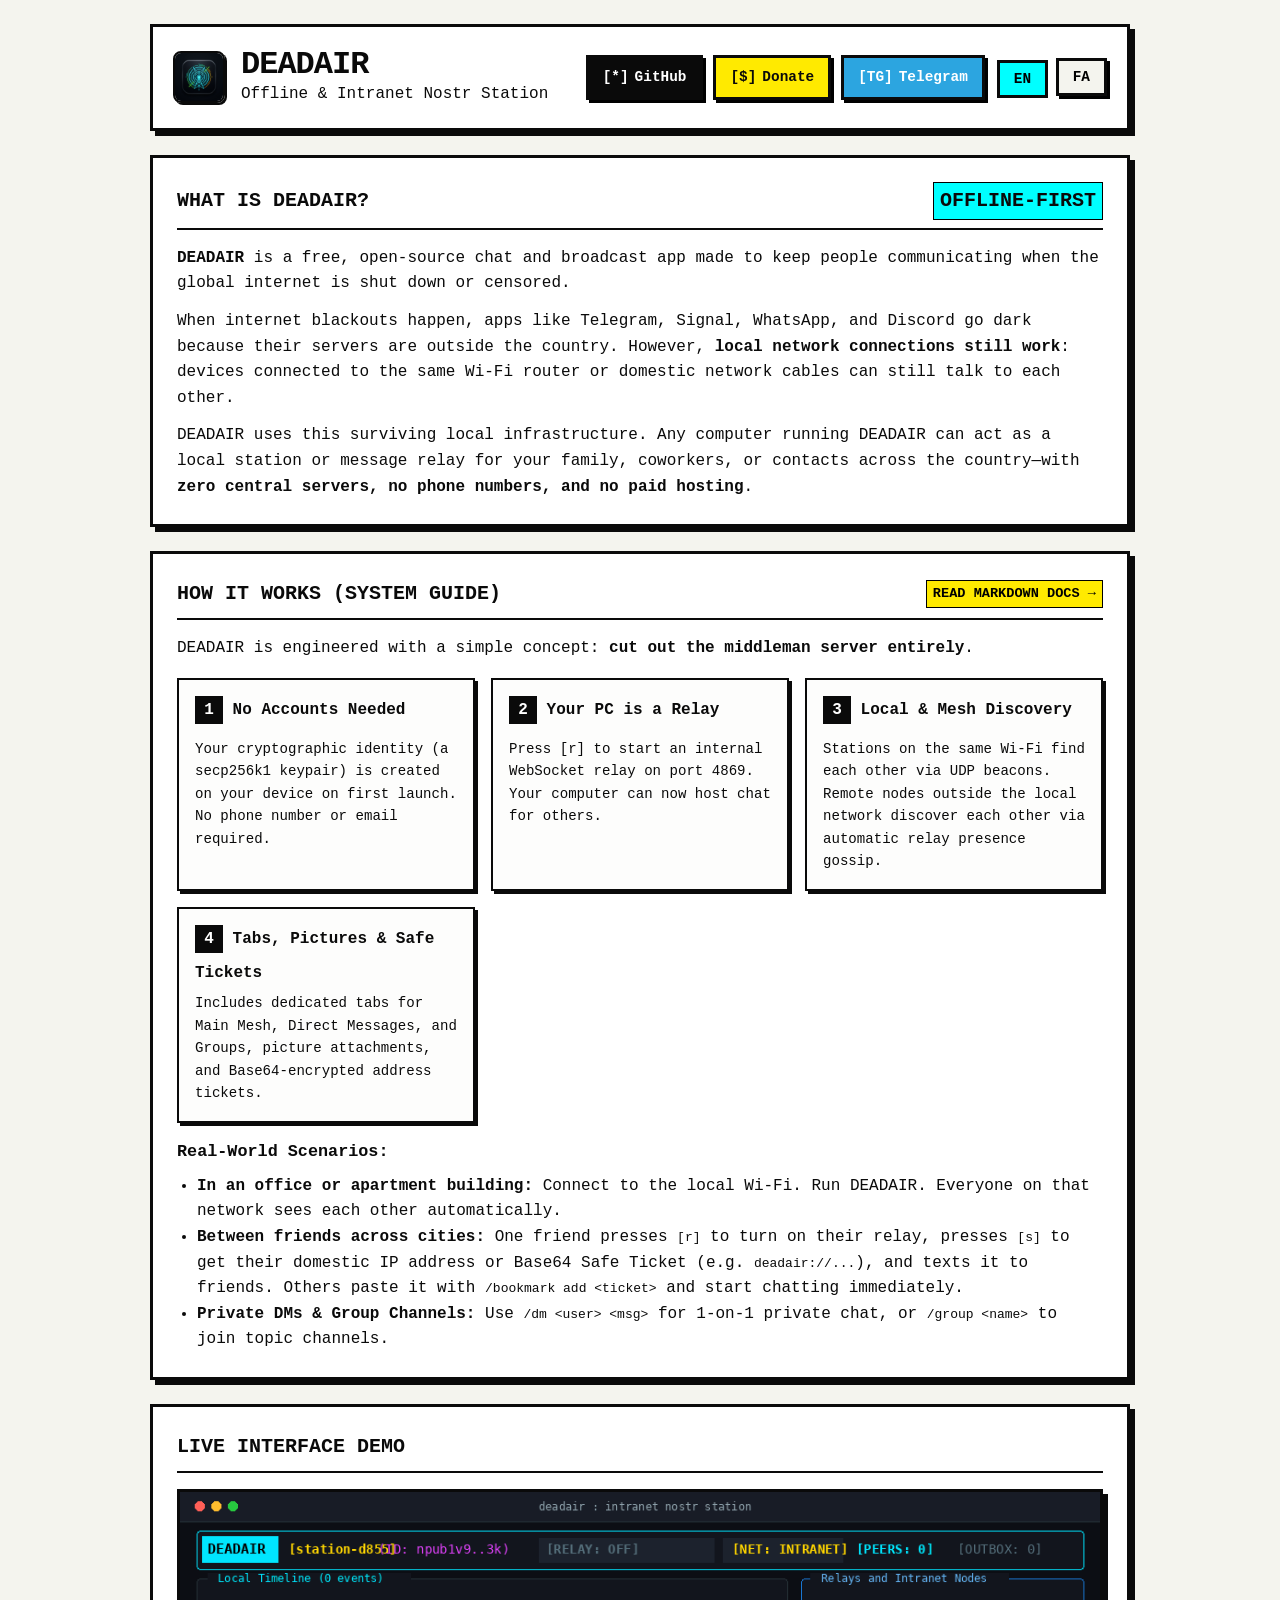
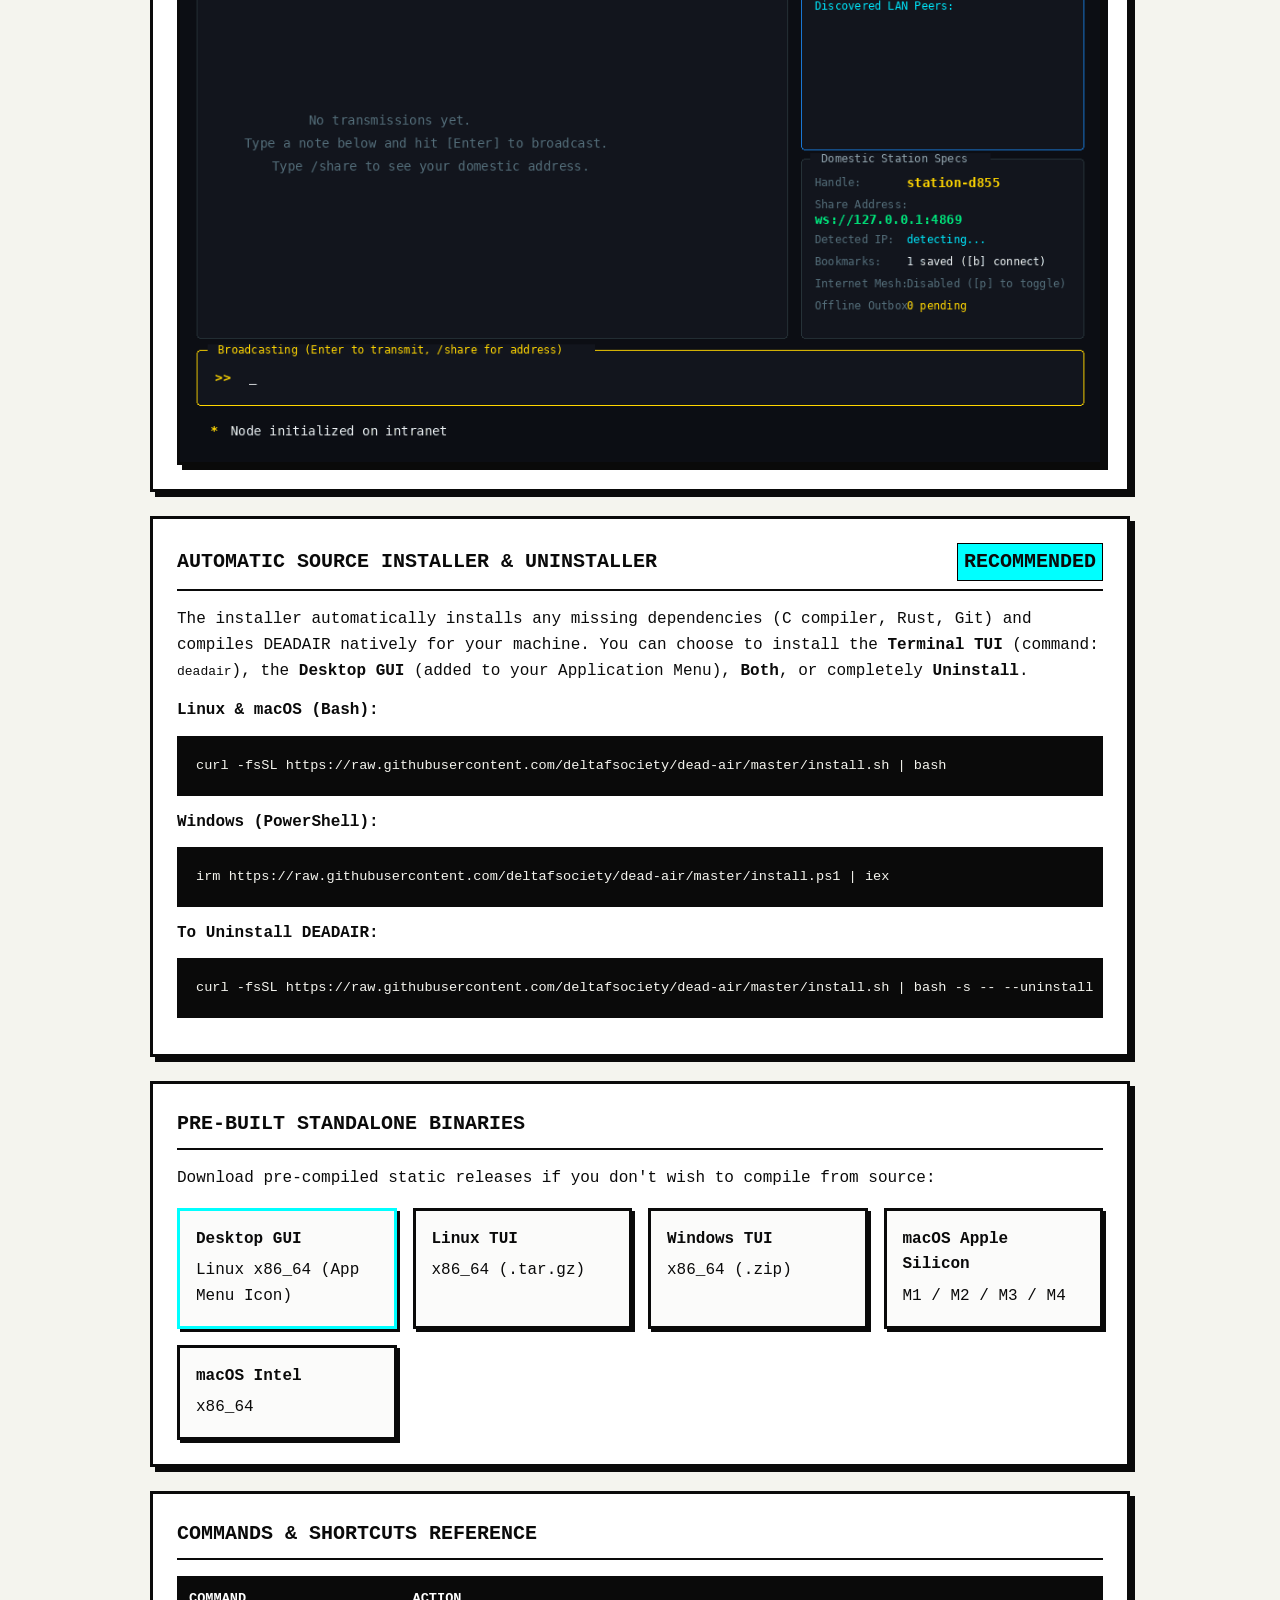
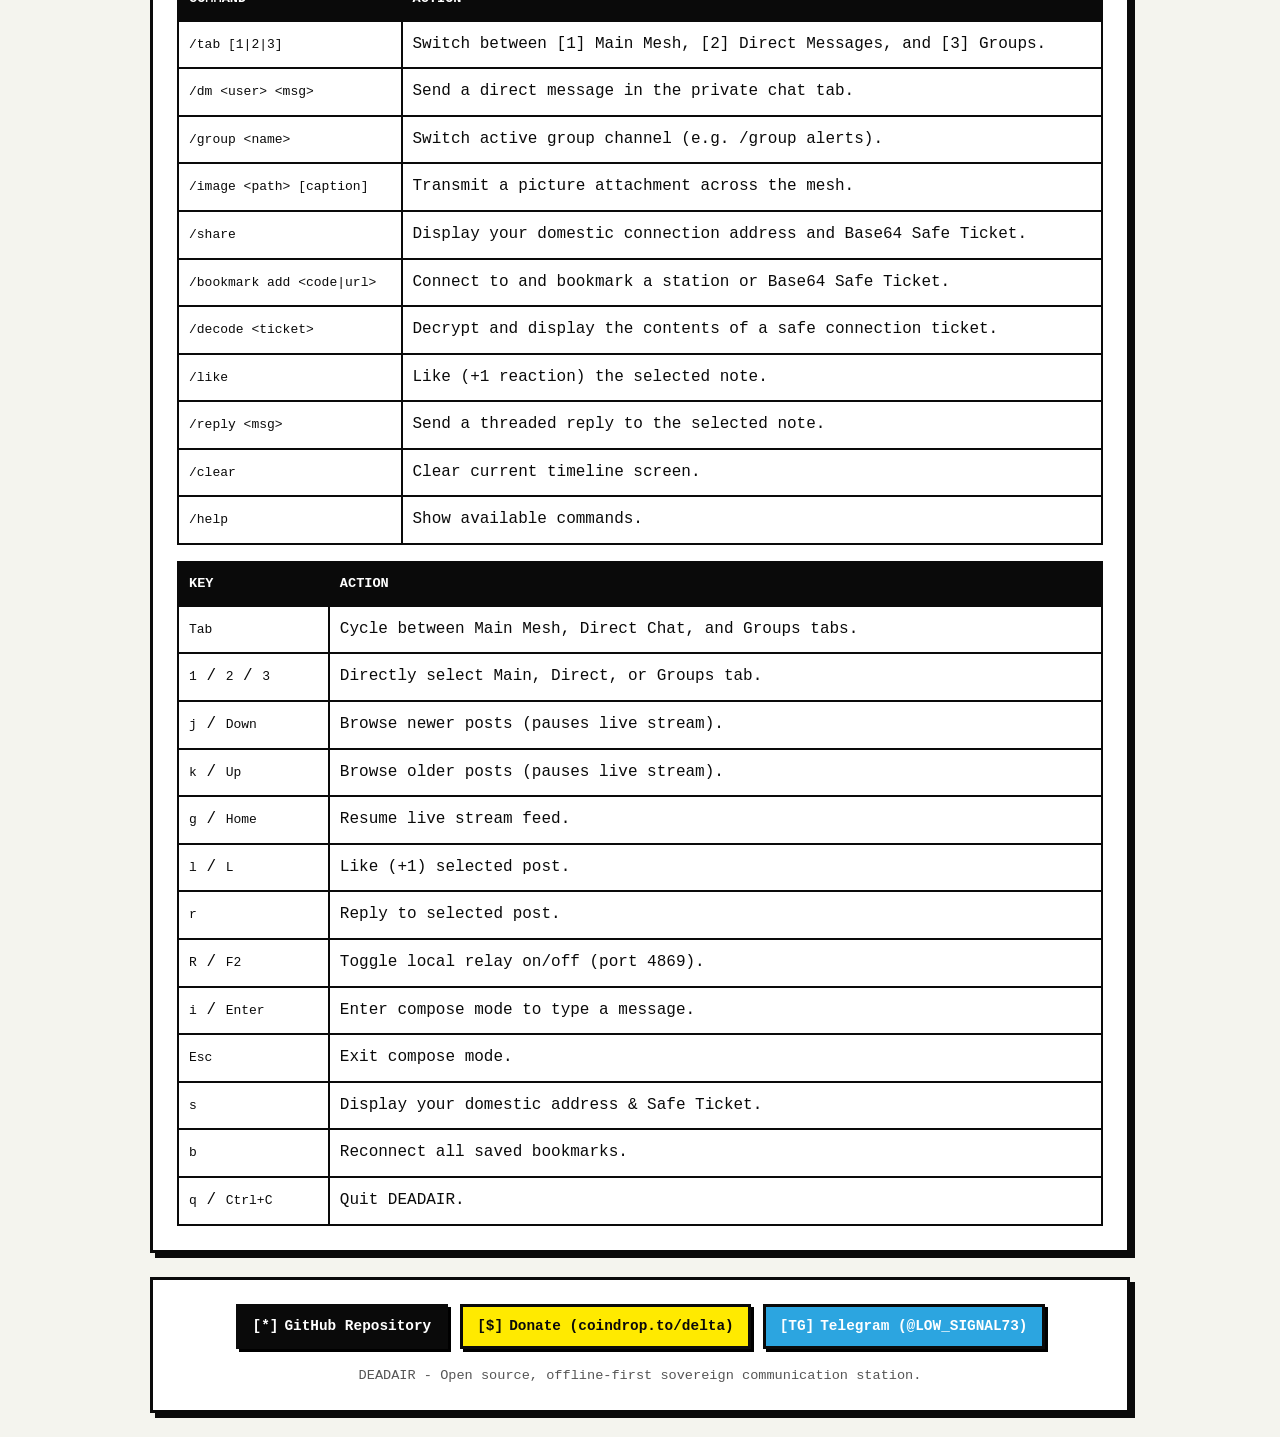
<file: docs/index.html>
<!DOCTYPE html>
<html lang="en">
<head>
  <meta charset="UTF-8">
  <meta name="viewport" content="width=device-width, initial-scale=1.0">
  <title>DEADAIR // Offline &amp; Intranet Nostr Station</title>
  <link rel="icon" type="image/png" href="images/icon.png">
  <style>
    :root {
      --bg: #f4f4ee;
      --fg: #0a0a0a;
      --accent: #00ffff;
      --accent-alt: #ffea00;
      --border: 3px solid #0a0a0a;
      --shadow: 5px 5px 0 #0a0a0a;
    }

    * {
      box-sizing: border-box;
      margin: 0;
      padding: 0;
    }

    body {
      background-color: var(--bg);
      color: var(--fg);
      font-family: ui-monospace, "SF Mono", "Cascadia Code", "Courier New", monospace;
      line-height: 1.6;
      padding: 24px;
    }

    .container {
      max-width: 980px;
      margin: 0 auto;
    }

    header {
      border: var(--border);
      box-shadow: var(--shadow);
      background: #fff;
      padding: 20px;
      margin-bottom: 24px;
      display: flex;
      justify-content: space-between;
      align-items: center;
      flex-wrap: wrap;
      gap: 16px;
    }

    .brand-group {
      display: flex;
      align-items: center;
      gap: 16px;
    }

    .brand-icon {
      width: 52px;
      height: 52px;
      border-radius: 8px;
      border: 2px solid #0a0a0a;
      box-shadow: 2px 2px 0 #0a0a0a;
    }

    h1 {
      font-size: 2rem;
      letter-spacing: -1px;
      text-transform: uppercase;
      line-height: 1.1;
    }

    .top-actions {
      display: flex;
      flex-wrap: wrap;
      align-items: center;
      gap: 10px;
    }

    .btn {
      display: inline-flex;
      align-items: center;
      gap: 6px;
      background: var(--bg);
      border: var(--border);
      padding: 8px 14px;
      font-family: inherit;
      font-weight: bold;
      font-size: 0.9rem;
      text-decoration: none;
      color: var(--fg);
      cursor: pointer;
      box-shadow: 3px 3px 0 #000;
      transition: transform 0.1s, box-shadow 0.1s, background 0.1s;
    }

    .btn:hover {
      transform: translate(-1px, -1px);
      box-shadow: 4px 4px 0 #000;
      background: var(--accent);
    }

    .btn:active {
      transform: translate(2px, 2px);
      box-shadow: 1px 1px 0 #000;
    }

    .btn-github {
      background: #0a0a0a;
      color: #fff;
    }

    .btn-github:hover {
      background: #2a2a2a;
      color: #00ffff;
    }

    .btn-donate {
      background: #ffea00;
    }

    .btn-telegram {
      background: #2ca5e0;
      color: #fff;
    }

    .btn-telegram:hover {
      background: #1b8ec5;
      color: #fff;
    }

    .lang-switcher button {
      background: var(--bg);
      border: var(--border);
      padding: 8px 14px;
      font-family: inherit;
      font-weight: bold;
      font-size: 0.9rem;
      cursor: pointer;
      box-shadow: 3px 3px 0 #000;
    }

    .lang-switcher button.active {
      background: var(--accent);
      box-shadow: none;
      transform: translate(2px, 2px);
    }

    .box {
      border: var(--border);
      box-shadow: var(--shadow);
      background: #fff;
      padding: 24px;
      margin-bottom: 24px;
    }

    .box-title {
      font-weight: bold;
      font-size: 1.25rem;
      text-transform: uppercase;
      border-bottom: 2px solid #0a0a0a;
      padding-bottom: 8px;
      margin-bottom: 16px;
      display: flex;
      justify-content: space-between;
      align-items: center;
      gap: 8px;
    }

    .highlight {
      background: var(--accent);
      padding: 2px 6px;
      font-weight: bold;
      border: 1px solid #000;
    }

    .highlight-alt {
      background: var(--accent-alt);
      padding: 2px 6px;
      font-weight: bold;
      border: 1px solid #000;
    }

    .step-grid {
      display: grid;
      grid-template-columns: repeat(auto-fit, minmax(220px, 1fr));
      gap: 16px;
      margin: 16px 0;
    }

    .step-card {
      border: 2px solid #0a0a0a;
      background: #fdfdfc;
      padding: 16px;
      box-shadow: 3px 3px 0 #0a0a0a;
    }

    .step-number {
      display: inline-block;
      width: 28px;
      height: 28px;
      line-height: 28px;
      text-align: center;
      background: #0a0a0a;
      color: #fff;
      font-weight: bold;
      margin-bottom: 8px;
    }

    .download-grid {
      display: grid;
      grid-template-columns: repeat(auto-fit, minmax(200px, 1fr));
      gap: 16px;
      margin-top: 16px;
    }

    .download-card {
      border: var(--border);
      padding: 16px;
      background: #fbfbfa;
      text-decoration: none;
      color: inherit;
      box-shadow: 3px 3px 0 #0a0a0a;
      display: flex;
      flex-direction: column;
      gap: 6px;
      transition: transform 0.1s, box-shadow 0.1s;
    }

    .download-card:hover {
      transform: translate(-2px, -2px);
      box-shadow: 5px 5px 0 #0a0a0a;
      background: var(--accent-alt);
    }

    table {
      width: 100%;
      border-collapse: collapse;
      margin-top: 12px;
    }

    th, td {
      border: 2px solid #0a0a0a;
      padding: 10px;
      text-align: left;
    }

    th {
      background: #0a0a0a;
      color: #fff;
      text-transform: uppercase;
      font-size: 0.85rem;
    }

    pre {
      background: #0a0a0a;
      color: #f4f4ee;
      padding: 16px;
      overflow-x: auto;
      font-size: 0.85rem;
      margin: 12px 0;
      border: var(--border);
    }

    .persian-section {
      direction: rtl;
      font-family: Vazirmatn, Tahoma, sans-serif;
      text-align: right;
    }

    .persian-section table th,
    .persian-section table td {
      text-align: right;
    }

    .persian-section .box-title {
      font-family: Vazirmatn, Tahoma, sans-serif;
    }

    .hidden {
      display: none;
    }

    footer {
      border: var(--border);
      box-shadow: var(--shadow);
      background: #fff;
      padding: 24px;
      text-align: center;
      margin-top: 24px;
      display: flex;
      flex-direction: column;
      gap: 16px;
      align-items: center;
    }

    .footer-links {
      display: flex;
      flex-wrap: wrap;
      justify-content: center;
      gap: 12px;
    }
  </style>
</head>
<body>
  <div class="container">
    <header>
      <div class="brand-group">
        <img src="images/icon.png" alt="DEADAIR icon" class="brand-icon">
        <div>
          <h1>DEADAIR</h1>
          <p>Offline &amp; Intranet Nostr Station</p>
        </div>
      </div>
      
      <div class="top-actions">
        <a class="btn btn-github" href="https://github.com/deltafsociety/dead-air" target="_blank" rel="noopener">
          <span>[*]</span> GitHub
        </a>
        <a class="btn btn-donate" href="https://coindrop.to/delta" target="_blank" rel="noopener">
          <span>[$]</span> Donate
        </a>
        <a class="btn btn-telegram" href="https://t.me/LOW_SIGNAL73" target="_blank" rel="noopener">
          <span>[TG]</span> Telegram
        </a>
        <div class="lang-switcher">
          <button id="btn-en" class="active" onclick="setLang('en')">EN</button>
          <button id="btn-fa" onclick="setLang('fa')">FA</button>
        </div>
      </div>
    </header>

    <!-- ===================================================================== -->
    <!-- ENGLISH CONTENT -->
    <!-- ===================================================================== -->
    <main id="content-en">
      <div class="box">
        <div class="box-title">
          <span>What is DEADAIR?</span>
          <span class="highlight">Offline-First</span>
        </div>
        <p>
          <strong>DEADAIR</strong> is a free, open-source chat and broadcast app made to keep people communicating when the global internet is shut down or censored.
        </p>
        <p style="margin-top: 12px;">
          When internet blackouts happen, apps like Telegram, Signal, WhatsApp, and Discord go dark because their servers are outside the country. 
          However, <strong>local network connections still work</strong>: devices connected to the same Wi-Fi router or domestic network cables can still talk to each other.
        </p>
        <p style="margin-top: 12px;">
          DEADAIR uses this surviving local infrastructure. Any computer running DEADAIR can act as a local station or message relay for your family, coworkers, or contacts across the country—with <strong>zero central servers, no phone numbers, and no paid hosting</strong>.
        </p>
      </div>

      <!-- HOW IT WORKS DOCUMENTATION SECTION -->
      <div class="box" id="docs-en">
        <div class="box-title">
          <span>How It Works (System Guide)</span>
          <a href="https://github.com/deltafsociety/dead-air/blob/master/docs/HOW_IT_WORKS.md" target="_blank" style="font-size: 0.85rem; text-decoration: none; color: #000;" class="highlight-alt">Read markdown docs &rarr;</a>
        </div>
        
        <p>DEADAIR is engineered with a simple concept: <strong>cut out the middleman server entirely</strong>.</p>

        <div class="step-grid">
          <div class="step-card">
            <div class="step-number">1</div>
            <strong>No Accounts Needed</strong>
            <p style="font-size: 0.88rem; margin-top: 6px;">Your cryptographic identity (a secp256k1 keypair) is created on your device on first launch. No phone number or email required.</p>
          </div>
          <div class="step-card">
            <div class="step-number">2</div>
            <strong>Your PC is a Relay</strong>
            <p style="font-size: 0.88rem; margin-top: 6px;">Press <code>[r]</code> to start an internal WebSocket relay on port <code>4869</code>. Your computer can now host chat for others.</p>
          </div>
          <div class="step-card">
            <div class="step-number">3</div>
            <strong>Local &amp; Mesh Discovery</strong>
            <p style="font-size: 0.88rem; margin-top: 6px;">Stations on the same Wi-Fi find each other via UDP beacons. Remote nodes outside the local network discover each other via automatic relay presence gossip.</p>
          </div>
          <div class="step-card">
            <div class="step-number">4</div>
            <strong>Tabs, Pictures &amp; Safe Tickets</strong>
            <p style="font-size: 0.88rem; margin-top: 6px;">Includes dedicated tabs for Main Mesh, Direct Messages, and Groups, picture attachments, and Base64-encrypted address tickets.</p>
          </div>
        </div>

        <h3 style="margin-top: 16px; font-size: 1.05rem;">Real-World Scenarios:</h3>
        <ul style="margin-left: 20px; margin-top: 8px;">
          <li><strong>In an office or apartment building:</strong> Connect to the local Wi-Fi. Run DEADAIR. Everyone on that network sees each other automatically.</li>
          <li><strong>Between friends across cities:</strong> One friend presses <code>[r]</code> to turn on their relay, presses <code>[s]</code> to get their domestic IP address or Base64 Safe Ticket (e.g. <code>deadair://...</code>), and texts it to friends. Others paste it with <code>/bookmark add &lt;ticket&gt;</code> and start chatting immediately.</li>
          <li><strong>Private DMs &amp; Group Channels:</strong> Use <code>/dm &lt;user&gt; &lt;msg&gt;</code> for 1-on-1 private chat, or <code>/group &lt;name&gt;</code> to join topic channels.</li>
        </ul>
      </div>

      <div class="box">
        <div class="box-title">Live Interface Demo</div>
        <img src="images/demo.gif" alt="DEADAIR Terminal Workflow Demo" style="width: 100%; border: var(--border); box-shadow: var(--shadow); margin-top: 8px; display: block;">
      </div>

      <div class="box">
        <div class="box-title">
          <span>Automatic Source Installer &amp; Uninstaller</span>
          <span class="highlight">Recommended</span>
        </div>
        <p>The installer automatically installs any missing dependencies (C compiler, Rust, Git) and compiles DEADAIR natively for your machine. You can choose to install the <strong>Terminal TUI</strong> (command: <code>deadair</code>), the <strong>Desktop GUI</strong> (added to your Application Menu), <strong>Both</strong>, or completely <strong>Uninstall</strong>.</p>
        
        <p style="margin-top: 14px;"><strong>Linux &amp; macOS (Bash):</strong></p>
        <pre>curl -fsSL https://raw.githubusercontent.com/deltafsociety/dead-air/master/install.sh | bash</pre>

        <p style="margin-top: 14px;"><strong>Windows (PowerShell):</strong></p>
        <pre>irm https://raw.githubusercontent.com/deltafsociety/dead-air/master/install.ps1 | iex</pre>

        <p style="margin-top: 14px;"><strong>To Uninstall DEADAIR:</strong></p>
        <pre>curl -fsSL https://raw.githubusercontent.com/deltafsociety/dead-air/master/install.sh | bash -s -- --uninstall</pre>
      </div>

      <div class="box">
        <div class="box-title">Pre-built Standalone Binaries</div>
        <p>Download pre-compiled static releases if you don't wish to compile from source:</p>
        <div class="download-grid">
          <a class="download-card" style="border: 3px solid #00ffff;" href="https://github.com/deltafsociety/dead-air/releases/latest/download/deadair-gui-linux-x86_64.tar.gz">
            <strong>Desktop GUI</strong>
            <span>Linux x86_64 (App Menu Icon)</span>
          </a>
          <a class="download-card" href="https://github.com/deltafsociety/dead-air/releases/latest/download/deadair-linux-x86_64.tar.gz">
            <strong>Linux TUI</strong>
            <span>x86_64 (.tar.gz)</span>
          </a>
          <a class="download-card" href="https://github.com/deltafsociety/dead-air/releases/latest/download/deadair-windows-x86_64.zip">
            <strong>Windows TUI</strong>
            <span>x86_64 (.zip)</span>
          </a>
          <a class="download-card" href="https://github.com/deltafsociety/dead-air/releases/latest/download/deadair-macos-arm64.tar.gz">
            <strong>macOS Apple Silicon</strong>
            <span>M1 / M2 / M3 / M4</span>
          </a>
          <a class="download-card" href="https://github.com/deltafsociety/dead-air/releases/latest/download/deadair-macos-x86_64.tar.gz">
            <strong>macOS Intel</strong>
            <span>x86_64</span>
          </a>
        </div>
      </div>

      <div class="box">
        <div class="box-title">Commands &amp; Shortcuts Reference</div>
        <table>
          <thead>
            <tr>
              <th>Command</th>
              <th>Action</th>
            </tr>
          </thead>
          <tbody>
            <tr>
              <td><code>/tab [1|2|3]</code></td>
              <td>Switch between [1] Main Mesh, [2] Direct Messages, and [3] Groups.</td>
            </tr>
            <tr>
              <td><code>/dm &lt;user&gt; &lt;msg&gt;</code></td>
              <td>Send a direct message in the private chat tab.</td>
            </tr>
            <tr>
              <td><code>/group &lt;name&gt;</code></td>
              <td>Switch active group channel (e.g. /group alerts).</td>
            </tr>
            <tr>
              <td><code>/image &lt;path&gt; [caption]</code></td>
              <td>Transmit a picture attachment across the mesh.</td>
            </tr>
            <tr>
              <td><code>/share</code></td>
              <td>Display your domestic connection address and Base64 Safe Ticket.</td>
            </tr>
            <tr>
              <td><code>/bookmark add &lt;code|url&gt;</code></td>
              <td>Connect to and bookmark a station or Base64 Safe Ticket.</td>
            </tr>
            <tr>
              <td><code>/decode &lt;ticket&gt;</code></td>
              <td>Decrypt and display the contents of a safe connection ticket.</td>
            </tr>
            <tr>
              <td><code>/like</code></td>
              <td>Like (+1 reaction) the selected note.</td>
            </tr>
            <tr>
              <td><code>/reply &lt;msg&gt;</code></td>
              <td>Send a threaded reply to the selected note.</td>
            </tr>
            <tr>
              <td><code>/clear</code></td>
              <td>Clear current timeline screen.</td>
            </tr>
            <tr>
              <td><code>/help</code></td>
              <td>Show available commands.</td>
            </tr>
          </tbody>
        </table>

        <table style="margin-top: 16px;">
          <thead>
            <tr>
              <th>Key</th>
              <th>Action</th>
            </tr>
          </thead>
          <tbody>
            <tr>
              <td><code>Tab</code></td>
              <td>Cycle between Main Mesh, Direct Chat, and Groups tabs.</td>
            </tr>
            <tr>
              <td><code>1</code> / <code>2</code> / <code>3</code></td>
              <td>Directly select Main, Direct, or Groups tab.</td>
            </tr>
            <tr>
              <td><code>j</code> / <code>Down</code></td>
              <td>Browse newer posts (pauses live stream).</td>
            </tr>
            <tr>
              <td><code>k</code> / <code>Up</code></td>
              <td>Browse older posts (pauses live stream).</td>
            </tr>
            <tr>
              <td><code>g</code> / <code>Home</code></td>
              <td>Resume live stream feed.</td>
            </tr>
            <tr>
              <td><code>l</code> / <code>L</code></td>
              <td>Like (+1) selected post.</td>
            </tr>
            <tr>
              <td><code>r</code></td>
              <td>Reply to selected post.</td>
            </tr>
            <tr>
              <td><code>R</code> / <code>F2</code></td>
              <td>Toggle local relay on/off (port 4869).</td>
            </tr>
            <tr>
              <td><code>i</code> / <code>Enter</code></td>
              <td>Enter compose mode to type a message.</td>
            </tr>
            <tr>
              <td><code>Esc</code></td>
              <td>Exit compose mode.</td>
            </tr>
            <tr>
              <td><code>s</code></td>
              <td>Display your domestic address &amp; Safe Ticket.</td>
            </tr>
            <tr>
              <td><code>b</code></td>
              <td>Reconnect all saved bookmarks.</td>
            </tr>
            <tr>
              <td><code>q</code> / <code>Ctrl+C</code></td>
              <td>Quit DEADAIR.</td>
            </tr>
          </tbody>
        </table>
      </div>
    </main>

    <!-- ===================================================================== -->
    <!-- PERSIAN CONTENT -->
    <!-- ===================================================================== -->
    <main id="content-fa" class="persian-section hidden">
      <div class="box">
        <div class="box-title">
          <span>نرم‌افزار DEADAIR چیست؟</span>
          <span class="highlight">آفلاین و مستقل</span>
        </div>
        <p>
          <strong>DEADAIR</strong> یک نرم‌افزار آزاد و متن‌باز برای چت و مخابره پیام در شرایط <strong>قطع کامل اینترنت و فیلترینگ شدید</strong> است.
        </p>
        <p style="margin-top: 12px;">
          هنگامی که اینترنت جهانی قطع می‌شود، برنامه‌هایی مانند تلگرام، سیگنال و واتس‌اپ متوقف می‌شوند زیرا سرورهای آن‌ها در خارج از کشور قرار دارند. 
          با این حال، <strong>ارتباطات محلی و داخلی همچنان فعال است</strong>: دستگاه‌هایی که به یک وای‌فای مشترک یا شبکه اینترانت داخلی متصل هستند می‌توانند مستقیماً با یکدیگر تبادل داده کنند.
        </p>
        <p style="margin-top: 12px;">
          برنامه DEADAIR از همین ظرفیت استفاده می‌کند. هر لپ‌تاپ یا رایانه با اجرای این برنامه می‌تواند بدون نیاز به سرورهای پولی، بدون شماره تلفن و بدون وابستگی، به یک ایستگاه پیام‌رسان برای خانه، محل کار یا دوستان در شهرهای دیگر تبدیل شود.
        </p>
      </div>

      <!-- PERSIAN HOW IT WORKS -->
      <div class="box" id="docs-fa">
        <div class="box-title">
          <span>نحوه کارکرد (راهنمای گام‌به‌گام)</span>
          <a href="https://github.com/deltafsociety/dead-air/blob/master/docs/HOW_IT_WORKS.md" target="_blank" style="font-size: 0.85rem; text-decoration: none; color: #000;" class="highlight-alt">مشاهده مستندات در گیت‌هاب &larr;</a>
        </div>

        <p>ایده DEADAIR بسیار سرراست است: <strong>حذف کامل سرورها و شرکت‌های واسط</strong>.</p>

        <div class="step-grid">
          <div class="step-card">
            <div class="step-number">۱</div>
            <strong>بدون ثبت‌نام و شماره</strong>
            <p style="font-size: 0.88rem; margin-top: 6px;">در اولین اجرا یک جفت‌کلید رمزنگاری امن روی سیستم شما ساخته می‌شود و هویت شما کاملاً در اختیار خودتان است.</p>
          </div>
          <div class="step-card">
            <div class="step-number">۲</div>
            <strong>رایانه شما یک رله است</strong>
            <p style="font-size: 0.88rem; margin-top: 6px;">با فشردن کلید <code>[r]</code> سیستم شما به یک رله روی پورت <code>4869</code> تبدیل شده و دیگران می‌توانند به شما وصل شوند.</p>
          </div>
          <div class="step-card">
            <div class="step-number">۳</div>
            <strong>کشف خودکار همتایان</strong>
            <p style="font-size: 0.88rem; margin-top: 6px;">در وای‌فای از طریق امواج UDP و در سطح اینترانت از طریق انتشار خودکار سیگنال رله‌ها، کاربران به صورت خودکار یکدیگر را پیدا می‌کنند.</p>
          </div>
          <div class="step-card">
            <div class="step-number">۴</div>
            <strong>تب‌ها، تصاویر و بلیط امن</strong>
            <p style="font-size: 0.88rem; margin-top: 6px;">دارای تب‌های چت عمومی، خصوصی و گروه‌ها، امکان ارسال تصویر، و کدگذاری Base64 آدرس‌ها جهت انتقال امن.</p>
          </div>
        </div>

        <h3 style="margin-top: 16px; font-size: 1.05rem;">سناریوهای واقعی:</h3>
        <ul style="margin-right: 20px; margin-top: 8px;">
          <li><strong>در یک ساختمان یا دفتر کار:</strong> به وای‌فای وصل شوید و برنامه را باز کنید؛ بدون هیچ تنظیماتی با دیگران گفتگو کنید.</li>
          <li><strong>ارتباط بین دو شهر در زمان قطعی اینترنت:</strong> یکی از طرفین کلید <code>[r]</code> را می‌زند تا رله روشن شود، کلید <code>[s]</code> را می‌زند و آدرس یا کد امن Base64 را با پیامک برای دیگری می‌فرستد. طرف مقابل دستور <code>/bookmark add &lt;کد&gt;</code> را می‌زند و چت برقرار می‌شود.</li>
          <li><strong>چت خصوصی و کانال‌های گروهی:</strong> با دستور <code>/dm</code> گفتگوی دونفره یا با دستور <code>/group</code> کانال‌های موضوعی بسازید.</li>
        </ul>
      </div>

      <div class="box">
        <div class="box-title">نمای زنده خط فرمان و محیط گرافیکی</div>
        <img src="images/demo.gif" alt="پیش‌نمایش محیط برنامه" style="width: 100%; border: var(--border); box-shadow: var(--shadow); margin-top: 8px; display: block;">
      </div>

      <div class="box">
        <div class="box-title">
          <span>نصب خودکار از روی سورس کد و حذف کامل</span>
          <span class="highlight">پیشنهادی</span>
        </div>
        <p>اسکریپت هوشمند تمام پیش‌نیازها را بررسی و نصب کرده و برنامه را برای سیستم شما کامپایل می‌کند. می‌توانید نسخه <strong>ترمینال (TUI)</strong>، نسخه <strong>گرافیکی دسکتاپ (GUI)</strong>، <strong>هر دو</strong>، یا گزینه <strong>حذف کامل (Uninstall)</strong> را انتخاب کنید.</p>
        
        <p style="margin-top: 14px;"><strong>لینوکس و مک اواس:</strong></p>
        <pre>curl -fsSL https://raw.githubusercontent.com/deltafsociety/dead-air/master/install.sh | bash</pre>

        <p style="margin-top: 14px;"><strong>ویندوز (PowerShell):</strong></p>
        <pre>irm https://raw.githubusercontent.com/deltafsociety/dead-air/master/install.ps1 | iex</pre>

        <p style="margin-top: 14px;"><strong>حذف برنامه (Uninstall):</strong></p>
        <pre>curl -fsSL https://raw.githubusercontent.com/deltafsociety/dead-air/master/install.sh | bash -s -- --uninstall</pre>
      </div>

      <div class="box">
        <div class="box-title">فایل‌های اجرایی آماده</div>
        <p>در صورت تمایل می‌توانید فایل‌های از پیش کامپایل‌شده همراه با آیکون اختصاصی را دریافت کنید:</p>
        <div class="download-grid">
          <a class="download-card" style="border: 3px solid #00ffff;" href="https://github.com/deltafsociety/dead-air/releases/latest/download/deadair-gui-linux-x86_64.tar.gz">
            <strong>نسخه گرافیکی دسکتاپ</strong>
            <span>لینوکس x86_64 (همراه آیکون)</span>
          </a>
          <a class="download-card" href="https://github.com/deltafsociety/dead-air/releases/latest/download/deadair-linux-x86_64.tar.gz">
            <strong>ترمینال لینوکس</strong>
            <span>x86_64 (.tar.gz)</span>
          </a>
          <a class="download-card" href="https://github.com/deltafsociety/dead-air/releases/latest/download/deadair-windows-x86_64.zip">
            <strong>ترمینال ویندوز</strong>
            <span>x86_64 (.zip)</span>
          </a>
          <a class="download-card" href="https://github.com/deltafsociety/dead-air/releases/latest/download/deadair-macos-arm64.tar.gz">
            <strong>مک اواس اپل سیلیکون</strong>
            <span>پردازنده‌های M1 تا M4</span>
          </a>
          <a class="download-card" href="https://github.com/deltafsociety/dead-air/releases/latest/download/deadair-macos-x86_64.tar.gz">
            <strong>مک اواس اینتل</strong>
            <span>معماری x86_64</span>
          </a>
        </div>
      </div>

      <div class="box">
        <div class="box-title">دستورات و کلیدهای میانبر</div>
        <table>
          <thead>
            <tr>
              <th>دستور</th>
              <th>عملکرد</th>
            </tr>
          </thead>
          <tbody>
            <tr>
              <td><code>/tab [1|2|3]</code></td>
              <td>جابجایی میان [1] فید عمومی، [2] پیام‌های خصوصی و [3] گروه‌ها.</td>
            </tr>
            <tr>
              <td><code>/dm &lt;نام&gt; &lt;پیام&gt;</code></td>
              <td>ارسال پیام خصوصی به یک کاربر در تب پیام‌های مستقیم.</td>
            </tr>
            <tr>
              <td><code>/group &lt;نام&gt;</code></td>
              <td>عضویت یا جابجایی به یک کانال گروهی (مثال: group alerts/).</td>
            </tr>
            <tr>
              <td><code>/image &lt;مسیر&gt; [توضیح]</code></td>
              <td>ارسال یک تصویر به شبکه مش.</td>
            </tr>
            <tr>
              <td><code>/share</code></td>
              <td>نمایش آدرس ایستگاه و بلیط امن کدگذاری شده با Base64.</td>
            </tr>
            <tr>
              <td><code>/bookmark add &lt;کد|آدرس&gt;</code></td>
              <td>ذخیره و اتصال به یک رله یا بلیط امن.</td>
            </tr>
            <tr>
              <td><code>/decode &lt;کد&gt;</code></td>
              <td>رمزگشایی و نمایش محتوای یک بلیط اتصال امن.</td>
            </tr>
            <tr>
              <td><code>/like</code></td>
              <td>پسندیدن (+1) یادداشت انتخاب‌شده.</td>
            </tr>
            <tr>
              <td><code>/reply &lt;متن&gt;</code></td>
              <td>ارسال پاسخ مستقیم به یادداشت انتخاب‌شده.</td>
            </tr>
            <tr>
              <td><code>/clear</code></td>
              <td>پاک کردن پیام‌های صفحه.</td>
            </tr>
            <tr>
              <td><code>/help</code></td>
              <td>مشاهده راهنما.</td>
            </tr>
          </tbody>
        </table>

        <table style="margin-top: 16px;">
          <thead>
            <tr>
              <th>کلید</th>
              <th>عملکرد</th>
            </tr>
          </thead>
          <tbody>
            <tr>
              <td><code>Tab</code></td>
              <td>چرخش میان تب‌های چت عمومی، خصوصی و گروه‌ها.</td>
            </tr>
            <tr>
              <td><code>1</code> / <code>2</code> / <code>3</code></td>
              <td>انتخاب مستقیم تب فید عمومی، خصوصی یا گروه‌ها.</td>
            </tr>
            <tr>
              <td><code>j</code> / <code>Down</code></td>
              <td>حرکت به سمت پیام‌های جدیدتر (مکث جریان زنده).</td>
            </tr>
            <tr>
              <td><code>k</code> / <code>Up</code></td>
              <td>حرکت به سمت پیام‌های قدیمی‌تر (مکث جریان زنده).</td>
            </tr>
            <tr>
              <td><code>g</code> / <code>Home</code></td>
              <td>بازگشت به پخش زنده پیام‌ها.</td>
            </tr>
            <tr>
              <td><code>l</code> / <code>L</code></td>
              <td>لایک کردن (+1) پیام انتخاب‌شده.</td>
            </tr>
            <tr>
              <td><code>r</code></td>
              <td>پاسخ دادن به پیام انتخاب‌شده.</td>
            </tr>
            <tr>
              <td><code>R</code> / <code>F2</code></td>
              <td>روشن/خاموش کردن رله محلی (پورت 4869).</td>
            </tr>
            <tr>
              <td><code>i</code> / <code>Enter</code></td>
              <td>ورود به حالت نوشتن پیام.</td>
            </tr>
            <tr>
              <td><code>Esc</code></td>
              <td>انصراف از نوشتن و بازگشت به مرور.</td>
            </tr>
            <tr>
              <td><code>s</code></td>
              <td>نمایش آدرس ایستگاه و بلیط امن.</td>
            </tr>
            <tr>
              <td><code>b</code></td>
              <td>اتصال مجدد به تمامی نشانک‌ها.</td>
            </tr>
            <tr>
              <td><code>q</code> / <code>Ctrl+C</code></td>
              <td>خروج از برنامه.</td>
            </tr>
          </tbody>
        </table>
      </div>
    </main>

    <!-- FOOTER WITH DONATE & TELEGRAM -->
    <footer>
      <div class="footer-links">
        <a class="btn btn-github" href="https://github.com/deltafsociety/dead-air" target="_blank" rel="noopener">
          <span>[*]</span> GitHub Repository
        </a>
        <a class="btn btn-donate" href="https://coindrop.to/delta" target="_blank" rel="noopener">
          <span>[$]</span> Donate (coindrop.to/delta)
        </a>
        <a class="btn btn-telegram" href="https://t.me/LOW_SIGNAL73" target="_blank" rel="noopener">
          <span>[TG]</span> Telegram (@LOW_SIGNAL73)
        </a>
      </div>
      <p style="font-size: 0.85rem; color: #555;">
        DEADAIR - Open source, offline-first sovereign communication station.
      </p>
    </footer>
  </div>

  <script>
    function setLang(lang) {
      const enSection = document.getElementById('content-en');
      const faSection = document.getElementById('content-fa');
      const btnEn = document.getElementById('btn-en');
      const btnFa = document.getElementById('btn-fa');

      if (lang === 'fa') {
        enSection.classList.add('hidden');
        faSection.classList.remove('hidden');
        btnFa.classList.add('active');
        btnEn.classList.remove('active');
        document.documentElement.lang = 'fa';
      } else {
        faSection.classList.add('hidden');
        enSection.classList.remove('hidden');
        btnEn.classList.add('active');
        btnFa.classList.remove('active');
        document.documentElement.lang = 'en';
      }
    }
  </script>
</body>
</html>
</file>
